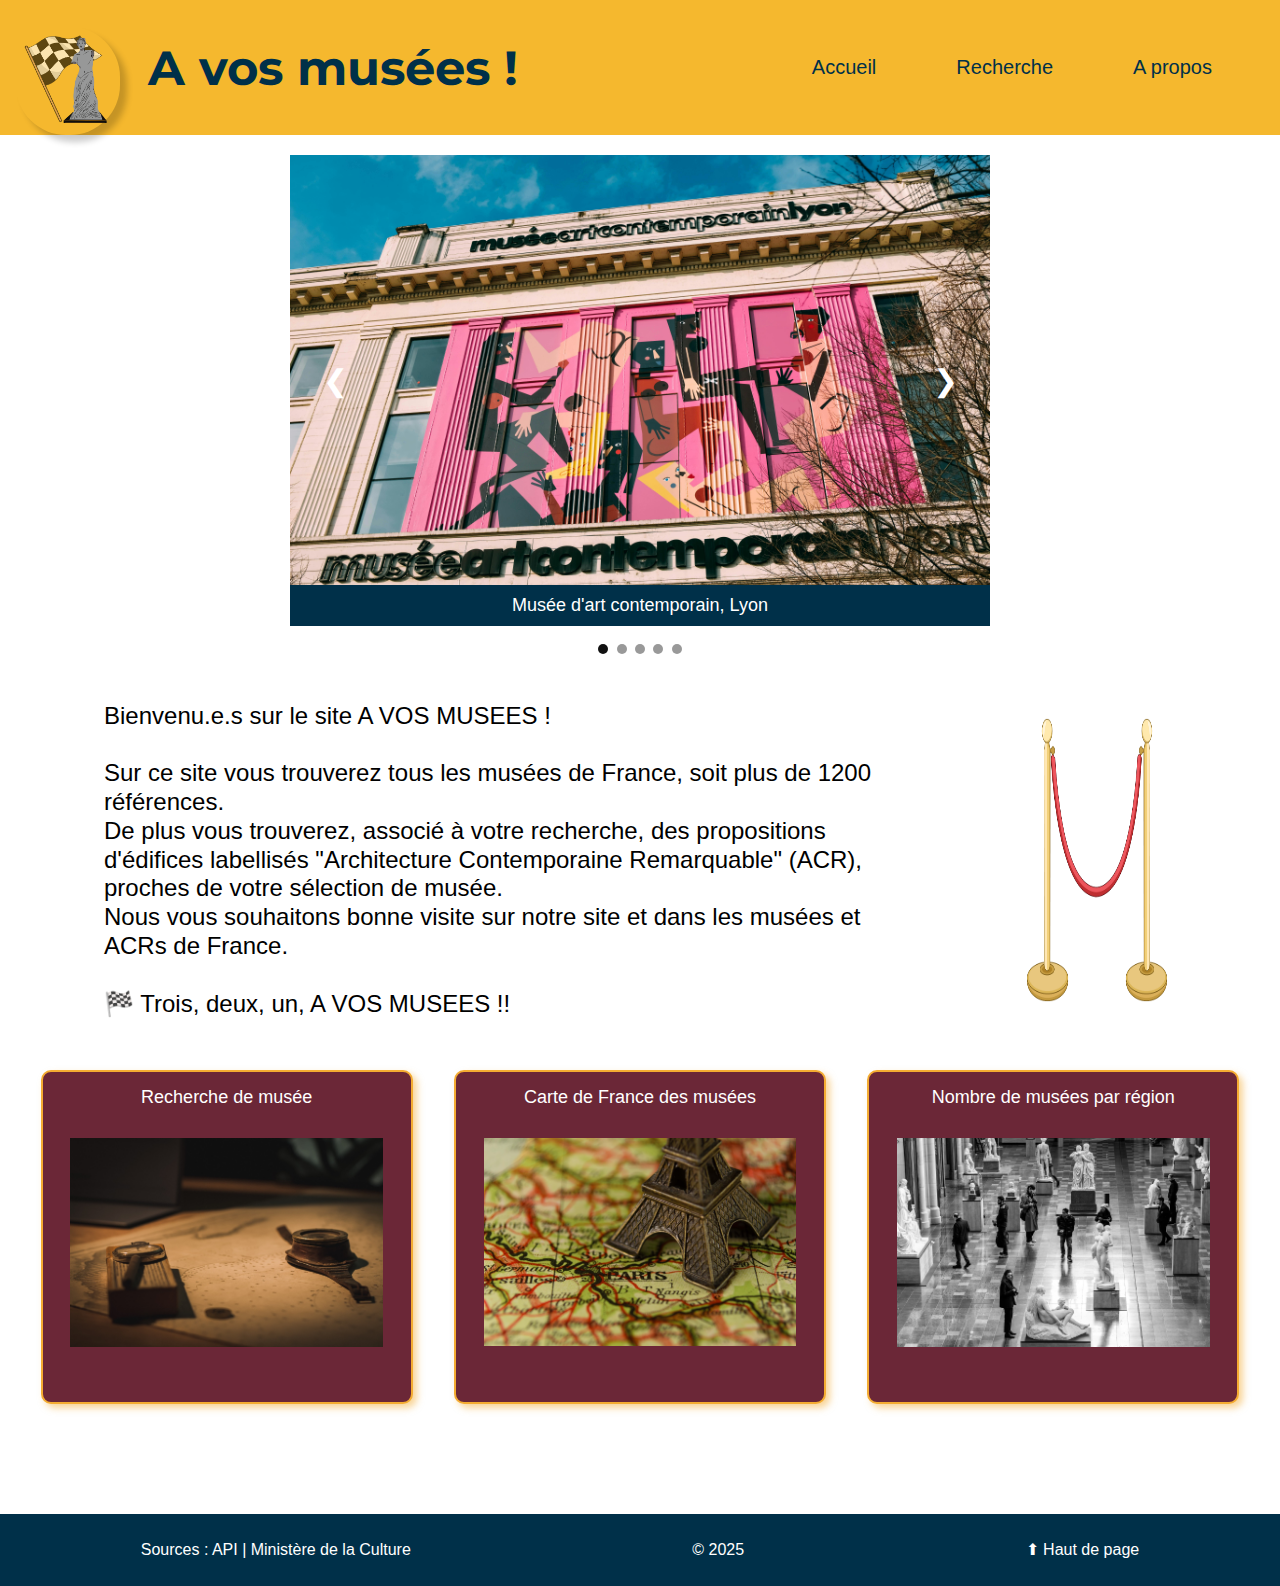
<file: index.html>
<!DOCTYPE html>
<html lang="fr">

<head>
	<meta charset="UTF-8" />
	<meta name="viewport" content="width=device-width, initial-scale=1.0" />
	<link rel="stylesheet" href="style.css" />
	<!-- <link rel="icon" type="image/svg" href="icones/Favicon-A vos musées_1.svg"> -->
	<link rel="icon" type="image/svg" sizes="32x32" href="icones/favicon.ico">
	<link
		href="https://fonts.googleapis.com/css2?family=Audiowide&family=Montserrat:ital,wght@0,100..900;1,100..900&display=swap"
		rel="stylesheet" />
	<title>A vos musées</title>
</head>

<body>
	<header id="hautDePage">
		<div id="logo">
			<img src="./images/a_vos_musees_2.png" alt="logo-site" />
		</div>
		<div id="titre">
			<a href="index.html">
				<h1>A vos musées !</h1>
			</a>
		</div>
		<div id="navBar">
			<nav>
				<ul>
					<li><a href="index.html">Accueil</a></li>
					<li><a href="search.html">Recherche</a></li>
					<li><a href="about.html">A propos</a></li>
				</ul>
			</nav>
		</div>
	</header>

	<div id="main-container">

		<div class="slide-container">
			<div class="custom-slider fade">
				<img class="slide-img" src="./images/lyon_musee_art_contemporain_pexels.jpg" alt="Musée d'art contemporain, Lyon">
				<div class="slide-text">Musée d'art contemporain, Lyon</div>
			</div>
			<div class="custom-slider fade">
				<img class="slide-img" src="./images/ouessant_musee_des_phares_et_balises_pexels.jpg" alt="Musée des phares et balises, Ouessant">
				<div class="slide-text">Musée des phares et balises, Ouessant</div>
			</div>
			<div class="custom-slider fade">
				<img class="slide-img" src="./images/paris_musee_national_histoire_naturelle_pixabay.jpg" alt="Musée national d'histoire naturelle, Paris">
				<div class="slide-text">Musée national d'histoire naturelle, Paris</div>
			</div>
			<div class="custom-slider fade">
				<img class="slide-img" src="./images/la_piscine_roubaix_pixabay.jpg" alt="Musée d'art et d'industrie André Diligent, Roubaix">
				<div class="slide-text">Musée d'art et d'industrie André Diligent, Roubaix</div>
			</div>
			<div class="custom-slider fade">
				<img class="slide-img" src="./images/mucem_pixabay.jpg" alt="Musée des civilisations de l’Europe et de la Méditerranée, Marseille">
				<div class="slide-text">Musée des civilisations de l’Europe et de la Méditerranée, Marseille</div>
			</div>
			<a class="prev" onclick="plusSlides(-1)">❮</a>
			<a class="next" onclick="plusSlides(1)">❯</a>
		</div>
		<br>
		<div class="slide-dot">
			<span class="dot" onclick="currentSlide(1)"></span>
			<span class="dot" onclick="currentSlide(2)"></span>
			<span class="dot" onclick="currentSlide(3)"></span>
			<span class="dot" onclick="currentSlide(4)"></span>
			<span class="dot" onclick="currentSlide(5)"></span>
		</div>

		<div id="intro">
			<div id="texteintro">
				<p>
				Bienvenu.e.s sur le site A VOS MUSEES !
				<br><br>
				Sur ce site vous trouverez tous les musées de France, soit plus de 1200 références.
				<br>
				De plus vous trouverez, associé à votre recherche, des propositions d'édifices labellisés "Architecture Contemporaine Remarquable" (ACR), proches de votre sélection de musée.
				<br/>
				Nous vous souhaitons bonne visite sur notre site et dans les musées et ACRs de France.
				<br><br>
				🏁  Trois, deux, un, A VOS MUSEES !!
				</p>
			</div>
			
			<div id="imageintro">
				<img src="./images/entrée musée.png" alt="image-entree-musee" width="50">
			</div>
		</div>

		<div id="cards-container">
			<div class="card" id="findMuseum">
				<a href="search.html">
					<p>Recherche de musée</p>
					<img class="img-card" src="./images/map-6784496_1280.jpg" alt="Rechercher des musées">
				</a>

			</div>
			<div class="card" id="museumMap">
				<a href="map.html">
					<p>Carte de France des musées</p>
					<img class="img-card" src="./images/eiffel-tower-1839974_1280_pixabay.jpg" alt="Carte de France des musées">
				</a>
			</div>
			<div class="card" id="regions">
				<a href="museesParRegion.html">
					<p>Nombre de musées par région</p>
					<img class="img-card" src="./images/exhibition-8431913_1280_pixabay.jpg" alt="Nombre de musées par région">
				</a>
			</div>
		</div>
	</div>
	<div id="lorem">
		
	</div>

	<footer>
		<div class="footer">
			Sources : API | Ministère de la Culture
		</div>
		<div class="footer">© 2025</div>
		<div class="footer" id="hautdepage">
			<a href="#hautDePage"> ⬆︎ Haut de page</a>
		</div>
	</footer>

	<script src="./scripts/carrousel.js"></script>
</body>

</html>
</file>
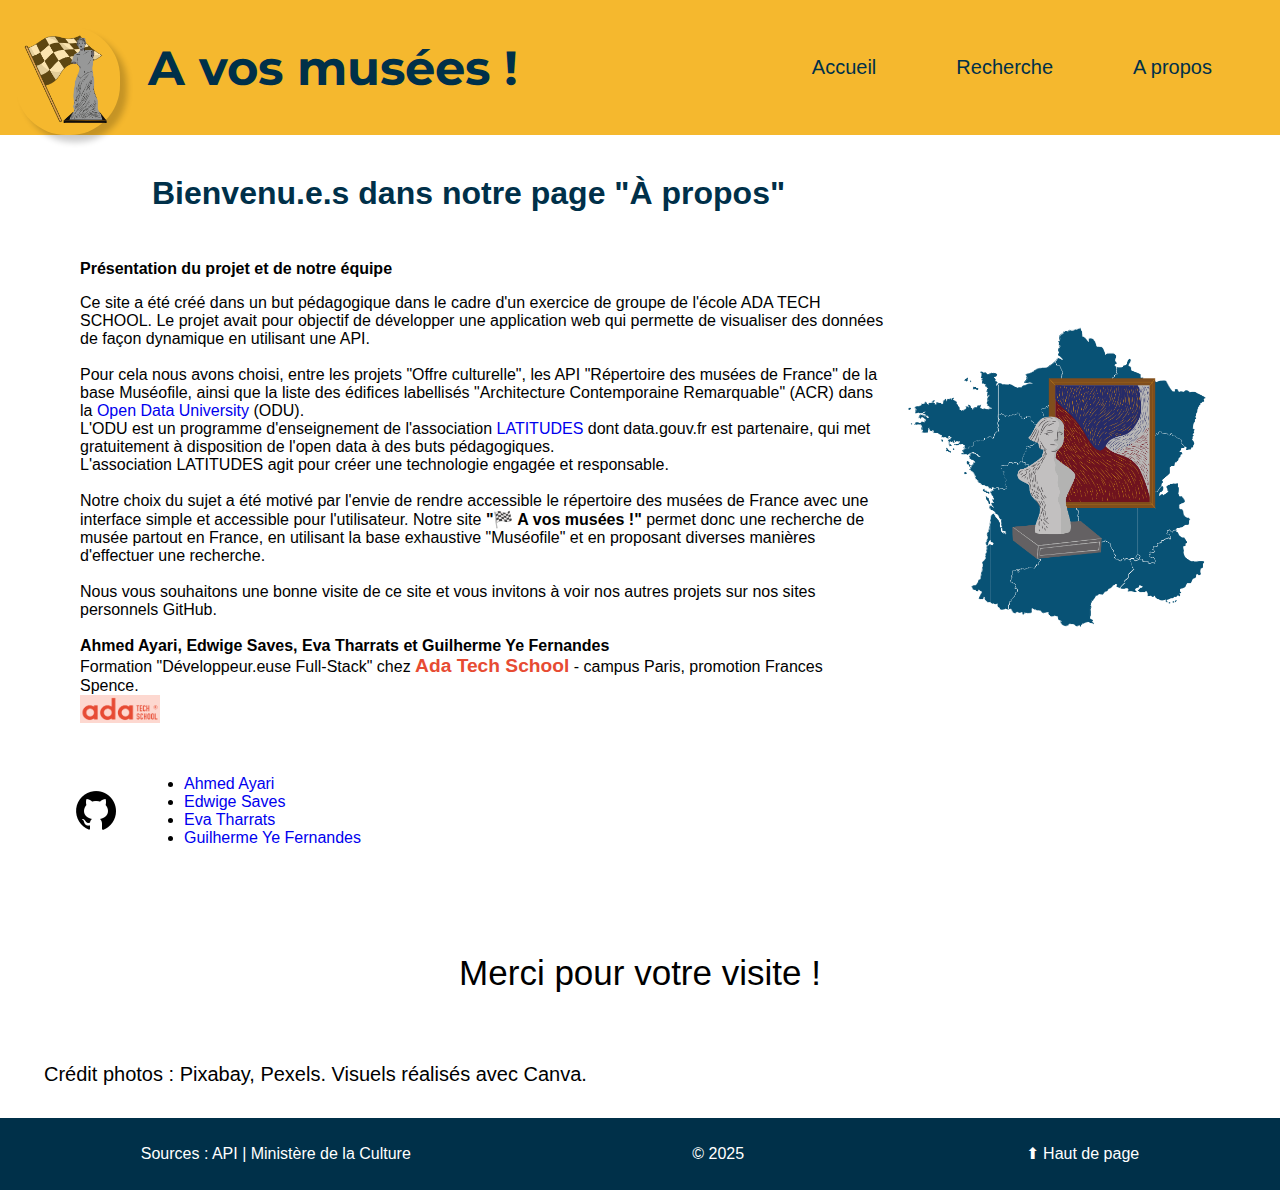
<file: about.html>
<!DOCTYPE html>
<html lang="fr">

<head>
    <meta charset="UTF-8" />
    <meta name="viewport" content="width=device-width, initial-scale=1.0" />
    <link rel="stylesheet" href="style.css" />
    <link
        href="https://fonts.googleapis.com/css2?family=Audiowide&family=Montserrat:ital,wght@0,100..900;1,100..900&display=swap"
        rel="stylesheet" />
    <title>A propos</title>
</head>

<body>
    <header id="hautDePage">
        <div id="logo">
          <img src="./images/a_vos_musees_2.png" alt="logo-site" />
        </div>
        <div id="titre">
          <a href="index.html"><h1>A vos musées !</h1></a>
        </div>
        <div id="navBar">
          <nav>
            <ul>
              <li><a href="index.html">Accueil</a></li>
              <li><a href="search.html">Recherche</a></li>
              <li><a href="about.html">A propos</a></li>
            </ul>
          </nav>
        </div>
      </header>

    <div id="main-container-welcome">
      <div id="bienvenue">
        <h2>Bienvenu.e.s dans notre page "À propos"</h2>
      </div>

      <div class="flex" id="main-container-about">
        <div class="about">
          <p>Présentation du projet et de notre équipe</p>
          <p>Ce site a été créé dans un but pédagogique dans le cadre d'un exercice de groupe de l'école ADA TECH SCHOOL. Le projet avait pour objectif de développer une application web qui permette de visualiser des données de façon dynamique en utilisant une API.</p>
          <br>
          <p>Pour cela nous avons choisi, entre les projets "Offre culturelle", les API "Répertoire des musées de France" de la base Muséofile, ainsi que la liste des édifices labellisés "Architecture Contemporaine Remarquable" (ACR) dans la <a href="https://defis.data.gouv.fr/opendatauniversity" target="_blank">Open Data University</a> (ODU).
            <br>L'ODU est un programme d'enseignement de l'association <a href="https://www.latitudes.cc" target="_blank">LATITUDES</a> dont data.gouv.fr est partenaire, qui met gratuitement à disposition de l'open data à des buts pédagogiques.</p>
            <p>L'association LATITUDES agit pour créer une technologie engagée et responsable.</p>
          <br>
          <p>Notre choix du sujet a été motivé par l'envie de rendre accessible le répertoire des musées de France avec une interface simple et accessible pour l'utilisateur. Notre site <strong>"🏁  A vos musées !"</strong> permet donc une recherche de musée partout en France, en utilisant la base exhaustive "Muséofile" et en proposant diverses manières d'effectuer une recherche.</p>
          <br>
          <p>Nous vous souhaitons une bonne visite de ce site et vous invitons à voir nos autres projets sur nos sites personnels GitHub.</p>
          <br>
          <p id="signature"><strong>Ahmed Ayari, Edwige Saves, Eva Tharrats et Guilherme Ye Fernandes</strong></p>
          <p>Formation "Développeur.euse Full-Stack" chez <span id="texteada">Ada Tech School</span> - campus Paris, promotion Frances Spence.</p>
          <img src="images/Logo_ADA.png" alt="logo-ada" width = "80">
        </div>
        <div class="about flex" id="divImageAbout">
          <img src="images/image-a propos.png" alt="image-a-propos" width="300">
        </div>
      </div>
      <div id="git">
          <div class="about" id="icone-git">
            <img src="images/icons8-github-48.png" alt="icone-github">
          </div>
          <div class="about" id="adresse-git">
          <ul>
            <li><a href="https://github.com/ahmedAyari94400">Ahmed Ayari</a></li>
            <li><a href="https://github.com/Edwige08">Edwige Saves</a></li>
            <li><a href="https://github.com/EvaTP">Eva Tharrats</a></li>
            <li><a href="https://github.com/GGui26">Guilherme Ye Fernandes</a></li>
          </ul>
          </div>
      </div>
      
      <div class="" id="merci">
        <h2>Merci pour votre visite !</h2>
        <p>Crédit photos : Pixabay, Pexels. Visuels réalisés avec Canva.</p>
      </div>
    </div>
    <footer>
        <div class="footer">
          Sources : API | Ministère de la Culture
        </div>
        <div class="footer">© 2025</div>
        <div class="footer" id="hautdepage">
            <a href="#hautDePage"> ⬆︎ Haut de page</a>
        </div>
    </footer>
</body>
</html>
</file>
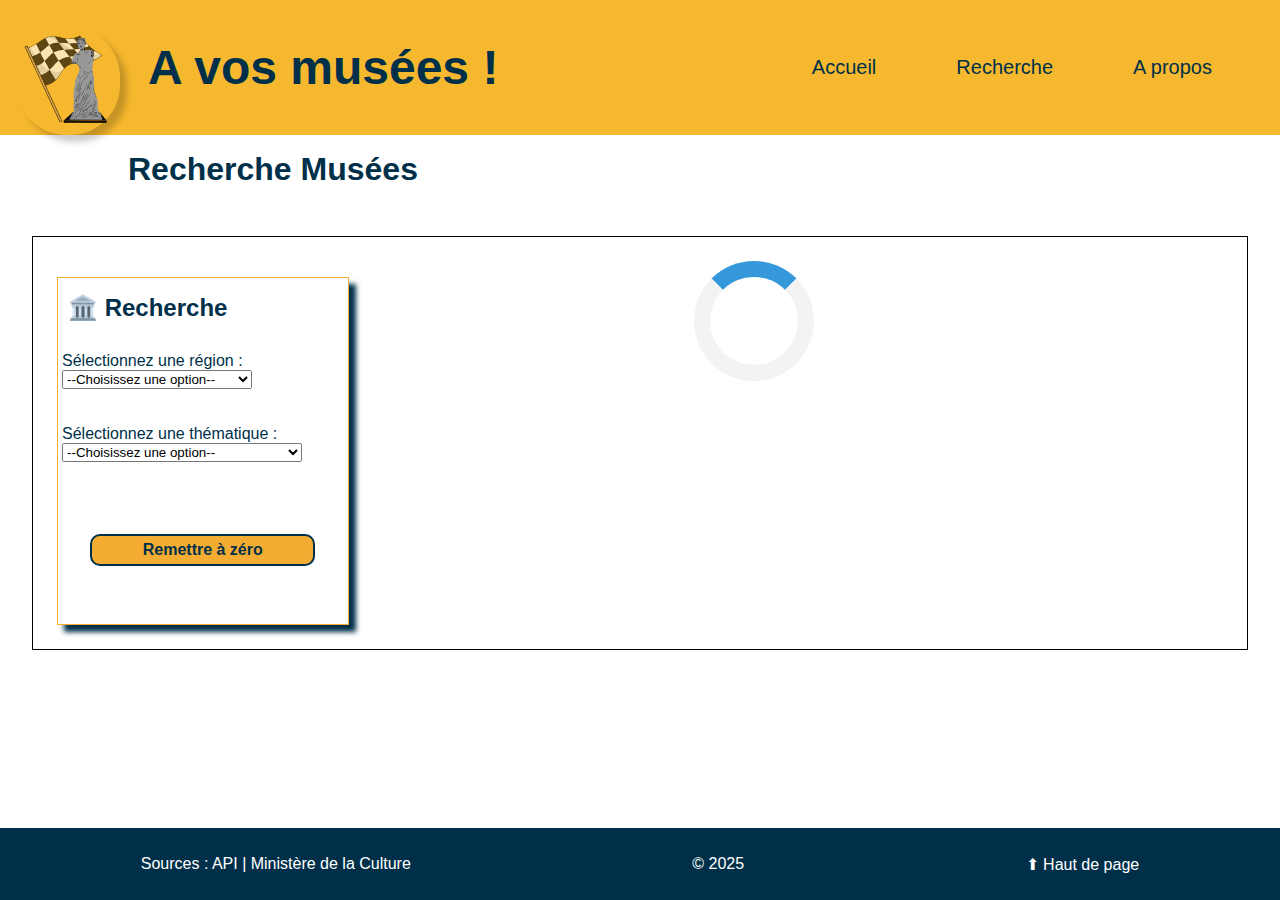
<file: search.html>
<!DOCTYPE html>
<html lang="fr">

<head>
  <meta charset="UTF-8" />
  <meta name="viewport" content="width=device-width, initial-scale=1.0" />
  <link rel="stylesheet" href="style.css" />
  <title>Recherche</title>
</head>

<body>
  <header id="hautDePage">
    <div id="logo">
      <img src="./images/a_vos_musees_2.png" alt="logo-site" />
    </div>
    <div id="titre">
      <a href="index.html">
        <h1>A vos musées !</h1>
      </a>
    </div>
    <div id="navBar">
      <nav>
        <ul>
          <li><a href="index.html">Accueil</a></li>
          <li><a href="search.html">Recherche</a></li>
          <li><a href="about.html">A propos</a></li>
        </ul>
      </nav>
    </div>
  </header>
  <div id="titrePageSearch">
    <p>Recherche Musées</p>
  </div>

  <div id="searchresults-container">
    <!-- partie gauche -->
    <div class="search" id="menuderoulant">
      <aside>
        <h2>🏛️ Recherche</h2>
        <br />

        <label for="region-select">Sélectionnez une région :</label><br />
        <select name="region-select" id="recherche-region">
          <option value="">--Choisissez une option--</option>
          <option value="where=region%3D%22Auvergne-Rhône-Alpes%22">
            Auvergne-Rhône-Alpes
          </option>
          <option value="where=region%3D%22Bourgogne-Franche-Comté%22">
            Bourgogne-Franche-Comté
          </option>
          <option value="where=region%3D%22Bretagne%22">
            Bretagne
          </option>
          <option value="where=region%3D%22DROM%22OR%22COM%22">
            COM et DROM
          </option>
          <option value="where=region%3D%22Centre-Val%20de%20Loire%22">
            Centre-Val de Loire
          </option>
          <option value="where=region%3D%22Corse%22">Corse</option>
          <option value="where=region%3D%22Grand%20Est%22">Grand Est</option>
          <option value="where=region%3D%22Hauts-de-France%22">
            Hauts-de-France
          </option>
          <option value="where=region%3D%22Ile-de-France%22">
            Ile-de-France
          </option>
          <option value="where=region%3D%22Normandie%22">Normandie</option>
          <option value="where=region%3D%22Nouvelle-Aquitaine%22">
            Nouvelle-Aquitaine
          </option>
          <option value="where=region%3D%22Occitanie%22">Occitanie</option>
          <option value="where=region%3D%22Pays-de-la-Loire%22">
            Pays-de-la-Loire
          </option>
          <option value="where=region%3D%22Provence-Alpes-Côte%20d%27Azur%22">
            Provence-Alpes-Côte d'Azur
          </option>
        </select>
        <br /><br /><br />

        <label for="theme-select">Sélectionnez une thématique :</label><br />
        <select name="theme-select" id="recherche-thematique">
          <option value="">--Choisissez une option--</option>
          <optgroup label="Thèmes">
            <!-- <option value="where=domaine_thematique%3D%22Archéologie%22">Archéologie</option> -->
            <option value="where=domaine_thematique%3D%22archéologie%20du%20bâti%22OR%22archéologie%22">
              Archéologie & Archéologie du Bâti
            </option>
            <option value="where=domaine_thematique%3D%22Arts%20décoratifs%22">
              Arts décoratifs
            </option>
            <option value="where=domaine_thematique%3D%22Egyptien%22">
              Art Egyptien
            </option>
            <option value="where=domaine_thematique%3D%22Gallo-romain%22">
              Art Gallo-romain
            </option>
            <option value="where=domaine_thematique%3D%22Grec%22">
              Art Grec
            </option>
            <option
              value="where=domaine_thematique%3D%22Arts%20de%20l%27Islam%22&refine=domaine_thematique%3A%22Arts%20de%20l%27Islam%22">
              Arts de l'Islam
            </option>
            <option value="where=domaine_thematique%3D%22Art%20moderne%20et%20contemporain%22">
              Art moderne et contemporain
            </option>
            <option value="where=domaine_thematique%3D%22Beaux-arts%22">
              Beaux-arts
            </option>
            <option value="where=domaine_thematique%3D%22Design%22%20OR%20domaine_thematique%3D%22Mode%22">
              Mode & Design
            </option>
            <option value="where=domaine_thematique%3D%22Ethnologie%22">
              Ethnologie
            </option>
            <option value="where=domaine_thematique%3D%22Protohistoire%22%20OR%20domaine_thematique%3D%22Histoire%22">
              Histoire & Protohistoire
            </option>
            <option value="where=domaine_thematique%3D%22Littérature%22">
              Littérature
            </option>
            <option value="where=domaine_thematique%3D%22Militaria%22">
              Militaria
            </option>
            <option
              value="where=domaine_thematique%3D%22Mémoire%20de%20l%27esclavage%22OR%22Esclavage%2C%20société%20de%20plantation%2C%20histoire%20de%20La%20Réunion%2C%20colonisation%2C%20industrie%20sucrière%22">
              Esclavage, colonisation
            </option>
            <option value="where=domaine_thematique%3D%22Musique%20-%20chant%20-%20danse%22">
              Musique, chant, danse
            </option>
            <option value="where=domaine_thematique%3D%22Numismatique%22">
              Numismatique
            </option>
            <option value="where=domaine_thematique%3D%22Peinture%22">
              Peinture
            </option>
            <option value="where=domaine_thematique%3D%22Photographie%22">
              Photographie
            </option>
            <option value="where=domaine_thematique%3D%22Sciences%20de%20la%20nature%22">
              Sciences de la nature
            </option>
            <option value="where=domaine_thematique%3D%22Sciences%20fondamentales%22">
              Sciences fondamentales
            </option>
            <option value="where=domaine_thematique%3D%22Technique%20et%20industrie%22">
              Technique et Industrie
            </option>
          </optgroup>
          <optgroup label="Continents">
            <option value="where=domaine_thematique%3D%22Afrique%22">
              Afrique
            </option>
            <option value="where=domaine_thematique%3D%22Amérique%22">
              Amériques
            </option>
            <option value="where=domaine_thematique%3D%22Asie%22">
              Asie
            </option>
            <option value="where=domaine_thematique%3D%22Océanie%22">
              Océanie
            </option>
          </optgroup>
        </select>
        <br><br><br><br><br>
        <div id="reset-button"><a href="./search.html">Remettre à zéro</a></div>
        <br /><br /><br />
      </aside>
    </div>
    <!-- partie droite -->
    <div id="loader"></div>
    <div id="results">
      <p id="resultsCount"></p>
      <div class="search" id="museumsList"></div>
    </div>

  </div>

  <footer>
    <div class="footer">
      Sources : API | Ministère de la Culture
    </div>
    <div class="footer">© 2025</div>
    <div class="footer" id="hautdepage">
      <a href="#hautDePage"> ⬆︎ Haut de page</a>
    </div>
  </footer>
  <script src="./scripts/scriptSearch.js"></script>
</body>
</html>
</file>
<file: style.css>
:root {
	--main: #ffffff;
	--firstColor: #F5B82E;
	--secondColor: #F4AC32;
	--thirdColor: rgb(107, 39, 55);
	--fourthColor: #003049;
	--adaColor: #e74b33;
}

/* Nous cassons (reset) l'effet d'héritage pour toutes les balises susceptibles d'être concernées */
html, body, div, span, applet, object, iframe, h1, h2, h3, h4, h5, h6, p, blockquote, pre, a, abbr, acronym, address, big, cite, code, del, dfn, em, img, ins, kbd, q, s, samp, small, strike, sub, sup, tt, var, b, u, i, center, dl, dt, dd, ol, ul, li, fieldset, form, label, legend, table, caption, tbody, tfoot, thead, tr, th, td, article, aside, canvas, details, embed, figure, figcaption, footer, header, hgroup, menu, nav, output, ruby, section, summary, time, mark, video {
	margin: 0;
	padding: 0;
	border: 0;
	font-size: 100%;
	font: inherit;
	vertical-align: baseline;
	text-decoration: none;
	font-family: 'Segoe UI', Tahoma, Geneva, Verdana, sans-serif;
	box-sizing: border-box;
}

body {
	position: relative;
	min-height: 100vh;
	display: flex;
	flex-direction: column;
	margin: 0;
}


body {
	 /* Nécessaire pour le positionnement absolu du footer */
	min-height: 100vh;
	margin: 0; /* Supprime les marges par défaut du body */
  }

/* HEADER */
header {
	display: flex;
	align-items: center;
	background-color: var(--firstColor);
	height: 15vh;
}
header #logo {
	width: auto;
	margin: 0.50em 1em 0 1em;
	padding: 0.5em;
	box-shadow: 7px 7px 6px rgba(0, 0, 0, 0.2);
	position: relative;
	top: 0.25em;
	margin-bottom: -10px;
	border-radius: 50px;
	/* width: auto;
	margin: 1.5em 0.5em 0 1em;
	padding: 1em;
	box-shadow: -5px -5px 5px var(--fourthColor); */
}
header #logo img {
	width: 5.5em;
	/* margin-left: 1em; */
}
header #titre {
	flex-grow: 1;
	/* Permet au titre de prendre l'espace disponible */
	text-align: left;
}
h1 {
	font-family: "Montserrat", sans-serif;
	font-size: 3em;
	margin-left:0.25em;
	color: var(--fourthColor);
	font-weight: bold;
}
header nav {
	margin-left: auto;
	margin-right: 3em;
}
header nav ul {
	display: flex;
	list-style: none;
	margin: 0;
	padding: 0;
}
header nav li {
	font-size:1.25em;
	margin-left: 3em;
	margin-right: 1em;
	transition: transform 0.3s ease;
}
header nav li:hover {
	transform: scale(1.1);
	font-weight: bold;
}
header nav a {
	text-decoration: none;
	color: var(--fourthColor);
}

/*  MAIN */
#main-container {
	display: flex;
	flex-direction: column;
	justify-content: space-evenly;
}
#intro {
	display: flex;
	flex-direction: row;
	justify-content: space-evenly;
	/* width: 100%; */
	margin: 1.5em 0.5em;
	padding-left : 6em;
	/* height: auto; */
}
#texteintro{
	width: 70%;
}
#intro p{
	font-size: 1.5em;
	line-height: 1.20em;
}
#imageintro{
	width: 30%;
	display: flex;
	justify-content: center;
	text-align: right;
}
#imageintro img{
	width: 40%;
}

/* CARROUSEL IMAGES */
#carrousel-images {
	border: solid 1px black;
	min-height: 300px;
	margin: 2%;
	border-radius: 10px;
}
.custom-slider {
	display: none;
}
.slide-container {
	max-width: 700px;
	position: relative;
	margin: auto;
}
.prev, .next {
	cursor: pointer;
	position: absolute;
	top: 50%;
	transform: translateY(-50%);
	width: 60px;
	height: 60px;
	display: flex;
	align-items: center;
	justify-content: center;
	border-radius: 50%;
	color: white;
	font-size: 30px;
	background-color: rgba(0, 0, 0, 0);
	transition: background-color 0.6s ease;
}
 .prev {
	left: 15px;
}
 .next {
	right: 15px;
}
.prev:hover, .next:hover {
	background-color: rgba(0, 0, 0, 0.5);
}
.slide-text {
	position: absolute;
	background-color: #003049;
	color: var(--main);
	font-size: 18px;
	bottom: 0px;
	width: 100%;
	padding: 10px 0;
	text-align: center;
}
.slide-img {
	margin-top: 20px;
	width: 100%;
	object-fit: cover;
	object-position: center;
}
.slide-dot {
	text-align: center;
}
.dot {
	cursor: pointer;
	height: 10px;
	width: 10px;
	margin: 0 2px;
	background-color: #999999;
	border-radius: 50%;
	display: inline-block;
	transition: background-color 0.6s ease;
	margin-bottom: 20px;
}
.active, .dot:hover {
	background-color: #111111;
}
.fade {
	animation-name: fade;
	animation-duration: 1s;
}

@keyframes fade {
	from {
		opacity: 0
	}

	to {
		opacity: 1
	}
}

/* CARDS */
#cards-container {
	display: flex;
	flex-wrap: wrap;
	justify-content: space-around;
	margin: 20px;
	height: 350px;
}

.card {
	border: 2px solid var(--secondColor);
	border-radius: 10px;
	margin: 8px;
	padding: 6px;
	background-color: var(--thirdColor);
	color: var(--main);
	text-align: center;
	padding-top: 5em;
	width: 30%;
	box-shadow: 4px 4px 7px rgba(244, 172, 50, 0.5);
	aspect-ratio: 3 / 2;
	/* Maintient un ratio largeur/hauteur constant */
	transition: transform 0.3s ease;
	position: relative;
}

.card a {
	position: absolute;
	top: 0;
	left: 0;
	width: 100%;
	height: 100%;
	text-decoration: none;
	color: inherit;
	z-index: 1;
}

.card p {
	font-size: 18px;
	margin: 15px;
}

.card:hover {
	transform: scale(1.05);
}

#lorem {
	height: 5vh;
	margin: 3vw;
	padding: 3vw;
}

.img-card {
	width: 85%;
	margin: 15px;
}

/* PAGE SEARCH */

#titrePageSearch, #titleMap, #titreMuseesRegions, #bienvenue{
	font-size: 2em;
	color: var(--fourthColor);
	font-weight: bold;
	margin: 0.50em 4em;
}
#titleandCount p{
	text-align: center;

}
#loader {
	border: 16px solid #f3f3f3;
	border-radius: 50%;
	border-top: 16px solid #3498db;
	width: 120px;
	height: 120px;
	-webkit-animation: spin 2s linear infinite;
	animation: spin 2s linear infinite;
  }
  
  /* Safari */
  @-webkit-keyframes spin {
	0% { -webkit-transform: rotate(0deg); }
	100% { -webkit-transform: rotate(360deg); }
  }
  
  @keyframes spin {
	0% { transform: rotate(0deg); }
	100% { transform: rotate(360deg); }
  }

  #results{
	display: flex;
	flex-direction: column;
	justify-content: flex-start;
  }
#searchresults-container {
	border: 1px solid black;
	display: flex;
	flex-direction: row;
	justify-content: space-between;
	margin: 2em;
	padding: 1.5em;
}

#museumsList {
	display: grid;
	grid-template-columns: repeat(2, 1fr);
	/* 2 colonnes de largeur égale */
	gap: 1em;
	/* Espace entre les éléments de la grille */
	/* border : 1px solid black;	 */
	padding: 1em 1.5em;
}

#menuderoulant {
	/* border : 1px solid black;	 */
	width: 25%;
	margin-top: 1em;
}

aside {
	border: 1px solid var(--secondColor);
	box-shadow: 7px 7px 5px var(--fourthColor);
	color: var(--fourthColor);
	padding: 0.25em;
}

aside h2 {
	font-weight: bold;
	font-size: 1.5em;
	margin: 0.50em 0.25em;
}
#reset-button {
	background-color: var(--secondColor);
	display: flex;
	width: 80%;
	justify-content: center;
	align-items: center;
	padding: 5px;
	border: solid 2px var(--fourthColor);
	border-radius: 10px;
	font-weight: bold;
	margin: 0 auto;
}
#reset-button a {
	color: var(--fourthColor);
}

/* STYLES RECHERCHE PAR REGION / THEMATIQUE */

/* #outputSearchByRegion{
	border : 1px solid black;	
	padding : 1em 1.5em;
} */

.compteurReponses {
	font-size: 2em;
	color: var(--fourthColor);
	margin-left: 0.5em;
}

/* style de la div réponses recherche Région / Thématique */
.museumDiv {
	display: flex;
	flex-direction: column;
	justify-content: left;
	border: 1px solid var(--fourthColor);
	border-radius: 8px;
	margin: 0.5em;
	padding: 0.5em;
	box-shadow: 5px 5px 9px var(--thirdColor);
	background-color: antiquewhite;
}

.subMuseumDiv1 {
	display: flex;
	flex-direction: column;
}

.subMuseumDiv2 {
	display: flex;
	flex-direction: row;
	margin-top: 0.75em;
}

.moreInfoButton {
	margin-left: auto;
	background-color: var(--fourthColor);
	color: var(--firstColor);
	border-radius: 0.25em;
}

.museumImage {
	width: 90px;
	align-self: right;
}

.museumName {
	font-weight: bold;
	color: var(--fourthColor);
	font-size: 1.25em;
	margin-top: 0.5em;
}

.museumAddress {
	margin-top: 0.5em;
}

.museumResume {
	font-size: 0.90em;
	margin-top: 0.5em;
	text-align: justify;
}

.themesMusees {
	font-size: 0.80em;
	margin-top: 0.5em;
	margin-bottom: 1em;
	font-style: italic;
	text-align: justify;
}

/* Styles pour la modale */
.modal {
	position: fixed;
	top: 0;
	left: 0;
	width: 100%;
	height: 100%;
	border: 1px solid black;
	border-radius: 10px;
	display: flex;
	justify-content: center;
	align-items: center;
	z-index: 1000;
	/* Assure que la modale est au-dessus des autres éléments */
}

/* modale bases Muséophile & ACR */
.modal-content {
	background-color: var(--secondColor);
	border: 1px solid var(--thirdColor);
	color: var(--fourthColor);
	font-size: 1.25em;
	padding: 20px;
	border-radius: 10px;
	max-width: 600px;
	max-height: 90%;
	overflow: scroll;
	position: relative;
}
/* barre de séparation "drapeau français" */
.separator {
	height: 8px;
	width: 80%;
	background-image: linear-gradient(
		to right,
		#0055A4 33.33%, /* Bleu */
		white 33.33%, white 66.66%, /* Blanc */
		#EF4135 66.66% /* Rouge */
	  );
	margin: 20px auto;
  }
.detailsACRModale{
	background-color: var(--fourthColor);
	border: 1px solid var(--thirdColor);
	color: var(--main);
	font-size: 0.75em;
	padding: 20px;
	border-radius: 10px 0 10px 0;
	max-width: 600px;
	max-height: 90%;
	overflow: scroll;
	position: relative;
}
.ACRTitle{
	text-align: center;
}
.ACRName{
	margin: 0.50em auto;
}
.descriptionACR{
	text-align: justify;
}
.close-button {
	position: absolute;
	top: 10px;
	right: 10px;
	font-size: 20px;
	cursor: pointer;
}

/* FOOTER */

footer {
	position: absolute;
	bottom: 0;
	width: 100%;
	display: flex;
	justify-content: space-around;
	align-items: center;
	background-color: var(--fourthColor);
	color: var(--main);
	height: 8vh;
}

footer #hautdepage a {
	color: var(--main);
	text-align: end;
}

/* BOUTONS */
#accueil {
	background-color: var(--fourthColor);
	color: var(--main);
	border-radius: 10px;
	border: solid 1px var(--firstColor);
}

/* PAGE A PROPOS (ABOUT) */

#main-container-welcome {
	margin: 1.5em;
	flex: 1; 
}

#main-container-about {
	margin: 0 1.5em;
	padding: 1em;
}

.about {
	padding: 1em;
}

.about span {
	color: var(--adaColor);
	font-weight: bold;
	font-size: larger;
}

.flex {
	display: flex;
	flex-direction: row;
	justify-content: space-around;
	padding: 0.50em;
}

.about p:first-of-type {
	font-weight: bold;
	margin-bottom: 1em;
}

#divImageAbout img {
	max-width: 300px;
	height: auto;
	object-fit: contain;
	/* Conserver les proportions */
	margin-top: -2em;
}

#merci {
	font-size: 1.25em;
	padding: 1em;
	margin-bottom : 3em;
}

#merci h2 {
	text-align: center;
	font-size: 1.75em;
	margin: 2em;
}

#git {
	display: flex;
	flex-direction: row;
	justify-content: flex-start;
	padding: 0 1em;
	margin-left: 1em;
}

#icone-git {
	margin-right: 2em;
}

#icone-git img {
	margin-top: 0.75em;
}

#canvas{
	padding: 4em;
	margin: 3em;
}

#introMusee{
	font-size: 1.5em;
	color: var(--fourthColor);
	margin-left: 5em;
	margin-top: 2em;	
}

#introContainer {
	padding: 50px;
	border-radius: 30px;
  }

  #texteMap {
	padding: 20px;
	border: 3px solid rgb(0, 14, 75);
	box-shadow: 7px 7px 5px var(--fourthColor);
	font-family: 'Trebuchet MS', 'Lucida Sans Unicode', 'Lucida Grande', 'Lucida Sans', Arial, sans-serif;
  }

  #mapfilterContainer {
	display: flex;
	/* Utilisation de flexbox pour aligner la carte et le filtre côte à côte */
	justify-content: space-between;
	/* Ajout d'espace entre la carte et le filtre */
	align-items: flex-start;
	/* Aligner les éléments en haut */
	padding: 20px;
	margin: 10px;
	border: 3px solid #080053;
	border-radius: 30px;
	height: 600px;
	overflow: hidden;
	box-shadow: 7px 7px 5px var(--fourthColor);
  }

  #filterContainer {
	width: 260px;
	height: 90px;
	border: 3px solid rgb(0, 14, 75);
	box-shadow: 7px 7px 5px var(--fourthColor);
	font-family: 'Trebuchet MS', 'Lucida Sans Unicode', 'Lucida Grande', 'Lucida Sans', Arial, sans-serif;
  }

  #mapId {
	height: 500px;
	width: 80%;
	border-radius: 30px;
  }

  #Themes {
	height: 50px;
	width: 180px;
	border-color: #1b1ece;
	font-family: 'Trebuchet MS', 'Lucida Sans Unicode', 'Lucida Grande', 'Lucida Sans', Arial, sans-serif;
  }
</file>
